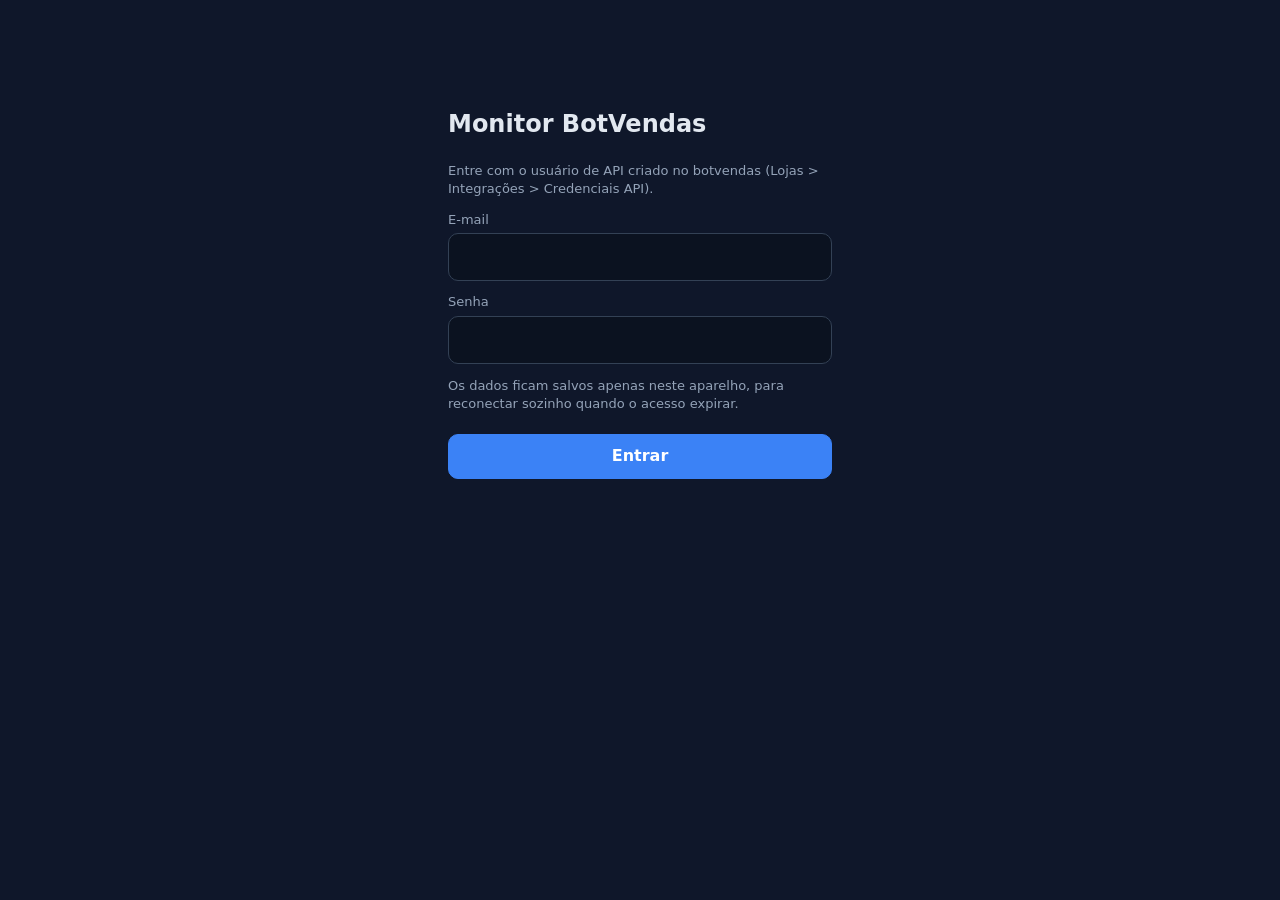
<file: monitor/index.html>
<!doctype html>
<html lang="pt-BR">
<head>
<meta charset="utf-8">
<meta name="viewport" content="width=device-width, initial-scale=1, viewport-fit=cover">
<meta name="theme-color" content="#0f172a">
<link rel="manifest" href="manifest.webmanifest">
<link rel="icon" href="icon-192.png">
<link rel="apple-touch-icon" href="icon-192.png">
<meta name="apple-mobile-web-app-capable" content="yes">
<title>Monitor BotVendas</title>
<style>
:root{--bg:#0f172a;--card:#1e293b;--line:#334155;--tx:#e2e8f0;--mut:#94a3b8;--ok:#16a34a;--att:#d97706;--crit:#dc2626;--blue:#3b82f6}
*{box-sizing:border-box}
html,body{margin:0;background:var(--bg);color:var(--tx);font:16px/1.4 system-ui,-apple-system,Segoe UI,Roboto,sans-serif}
body{padding-bottom:calc(64px + env(safe-area-inset-bottom))}
header{position:sticky;top:0;z-index:5;background:var(--bg);padding:calc(10px + env(safe-area-inset-top)) 14px 8px;display:flex;align-items:center;gap:8px;border-bottom:1px solid var(--line)}
header h1{font-size:17px;margin:0;flex:1}
.pill{font-size:12px;color:var(--mut)}
button{font:inherit;color:inherit;background:var(--card);border:1px solid var(--line);border-radius:10px;padding:10px 14px}
button.primary{background:var(--blue);border-color:var(--blue);color:#fff;font-weight:600}
button:active{opacity:.8}
main{padding:12px 14px;max-width:640px;margin:0 auto}
.hidden{display:none!important}
#banner{border-radius:14px;padding:16px;margin-bottom:12px;text-align:center}
#banner.ok{background:rgba(22,163,74,.18);border:1px solid var(--ok)}
#banner.attention{background:rgba(217,119,6,.18);border:1px solid var(--att)}
#banner.critical{background:var(--crit);border:1px solid #fecaca;animation:pulse 1s infinite}
@keyframes pulse{50%{filter:brightness(1.35)}}
#banner .big{font-size:40px;font-weight:800;line-height:1}
#banner .sub{margin-top:6px;font-size:14px}
#banner ul{list-style:none;padding:0;margin:8px 0 0;font-weight:600}
.row{display:flex;gap:8px;margin-bottom:12px}
.row>*{flex:1}
.card{background:var(--card);border:1px solid var(--line);border-radius:12px;padding:12px;margin-bottom:10px}
.q{display:flex;justify-content:space-between;align-items:center;gap:10px}
.q .nm{font-weight:600;overflow:hidden;text-overflow:ellipsis;white-space:nowrap}
.q .st{font-size:12px;color:var(--mut)}
.q .w{font-weight:800;font-variant-numeric:tabular-nums;font-size:20px}
.w.crit{color:#fca5a5}.w.att{color:#fcd34d}
.stats{display:grid;grid-template-columns:repeat(3,1fr);gap:8px;margin-bottom:12px}
.lnk{color:inherit;text-decoration:none;-webkit-tap-highlight-color:rgba(59,130,246,.25)}
.lnk:active{background:#26364d}
.grp{margin:14px 2px 6px;font-weight:700;display:flex;justify-content:space-between}
.grp span{color:var(--mut);font-weight:400;font-size:13px}
.stat{background:var(--card);border:1px solid var(--line);border-radius:12px;padding:10px;text-align:center}
.stat b{display:block;font-size:20px;white-space:nowrap}.stat span{font-size:11px;color:var(--mut)}
.seg{display:flex;gap:6px;margin-bottom:12px}.seg button{flex:1;padding:8px}.seg button.on{background:var(--blue);border-color:var(--blue);color:#fff}
.sel{display:flex;justify-content:space-between;align-items:baseline}
.sel .name{font-weight:700}
.bar{height:6px;background:var(--line);border-radius:4px;overflow:hidden;margin:8px 0}
.bar i{display:block;height:100%;background:var(--ok)}
.grid4{display:grid;grid-template-columns:repeat(4,1fr);gap:4px;text-align:center;font-size:12px;color:var(--mut)}
.grid4 b{display:block;color:var(--tx);font-size:15px}
label{display:block;margin:12px 0 4px;color:var(--mut);font-size:13px}
input{width:100%;font:inherit;color:var(--tx);background:#0b1220;border:1px solid var(--line);border-radius:10px;padding:12px}
nav{position:fixed;bottom:0;left:0;right:0;display:flex;background:var(--card);border-top:1px solid var(--line);padding-bottom:env(safe-area-inset-bottom)}
nav button{flex:1;border:0;border-radius:0;background:transparent;padding:14px 4px;color:var(--mut)}
nav button.on{color:#fff;font-weight:700;box-shadow:inset 0 3px var(--blue)}
.muted{color:var(--mut);font-size:13px}
.err{color:#fca5a5;margin-top:10px}
#soundbar{background:var(--att);color:#000;text-align:center;padding:10px;font-weight:700}
.login{max-width:420px;margin:12vh auto 0;padding:0 18px}
</style>
</head>
<body>

<section id="loginView" class="login hidden">
  <h2>Monitor BotVendas</h2>
  <p class="muted">Entre com o usuário de API criado no botvendas (Lojas &gt; Integrações &gt; Credenciais API).</p>
  <label>E-mail</label><input id="email" type="email" autocomplete="username" inputmode="email">
  <label>Senha</label><input id="password" type="password" autocomplete="current-password">
  <p class="muted">Os dados ficam salvos apenas neste aparelho, para reconectar sozinho quando o acesso expirar.</p>
  <button id="loginBtn" class="primary" style="width:100%;margin-top:8px">Entrar</button>
  <div id="loginErr" class="err"></div>
</section>

<div id="appView" class="hidden">
  <div id="soundbar" class="hidden">🔇 Toque aqui para ativar o alarme sonoro</div>
  <header>
    <h1>Monitor BotVendas</h1>
    <span class="pill" id="updated">--</span>
  </header>
  <main>
    <!-- FILA -->
    <section id="tab-queue">
      <div id="banner" class="ok"><div class="big" id="bCount">–</div><div class="sub" id="bSub">carregando…</div><ul id="bReasons"></ul></div>
      <div class="row">
        <button id="snoozeBtn" class="hidden">🔕 Silenciar 5 min</button>
        <button id="refreshBtn">↻ Atualizar</button>
      </div>
      <div class="stats">
        <div class="stat"><b id="sCount">–</b><span>sem atendimento</span></div>
        <div class="stat"><b id="sMax">–</b><span>maior espera</span></div>
        <div class="stat"><b id="sSectors">–</b><span>mais antigo desde</span></div>
      </div>
      <div id="queueList"></div>
    </section>
    <!-- ATENDENDO -->
    <section id="tab-active" class="hidden">
      <div class="stats">
        <div class="stat"><b id="aCount">–</b><span>em atendimento</span></div>
        <div class="stat"><b id="aSellers">–</b><span>vendedores</span></div>
        <div class="stat"><b id="aMax">–</b><span>maior inatividade</span></div>
      </div>
      <p class="muted" id="aInfo"></p>
      <div id="activeList"><p class="muted">Carregando…</p></div>
    </section>
    <!-- VENDEDORES -->
    <section id="tab-sellers" class="hidden">
      <div class="seg" id="period">
        <button data-p="today" class="on">Hoje</button><button data-p="7d">7 dias</button><button data-p="month">Mês</button>
      </div>
      <div id="sellersList"><p class="muted">Carregando…</p></div>
    </section>
    <!-- AJUSTES -->
    <section id="tab-settings" class="hidden">
      <label>Alertar quando houver MAIS de … clientes sem atendimento</label>
      <input id="cfgQueue" type="number" min="1" max="50" inputmode="numeric">
      <label>Alertar quando um cliente esperar MAIS de … minutos</label>
      <input id="cfgWait" type="number" min="1" max="240" inputmode="numeric">
      <label>Atualizar a cada … segundos</label>
      <input id="cfgEvery" type="number" min="30" max="300" inputmode="numeric">
      <div class="row" style="margin-top:14px">
        <button id="saveCfg" class="primary">Salvar</button>
        <button id="testSound">🔊 Testar alarme</button>
      </div>
      <p class="muted" id="notifState"></p>
      <button id="notifBtn" class="hidden">Ativar notificações</button>
      <hr style="border-color:var(--line);margin:20px 0">
      <button id="logoutBtn">Sair desta conta</button>
      <p class="muted">Deixe o app aberto e a tela ligada para o alarme tocar. O app pede ao celular para não apagar a tela.</p>
    </section>
  </main>
  <nav id="tabs">
    <button data-t="queue" class="on">Fila</button>
    <button data-t="active">Atendendo</button>
    <button data-t="sellers">Vendedores</button>
    <button data-t="settings">Ajustes</button>
  </nav>
</div>

<script src="config.js"></script>
<script src="alerts.js"></script>
<script src="app.js"></script>
</body>
</html>
</file>
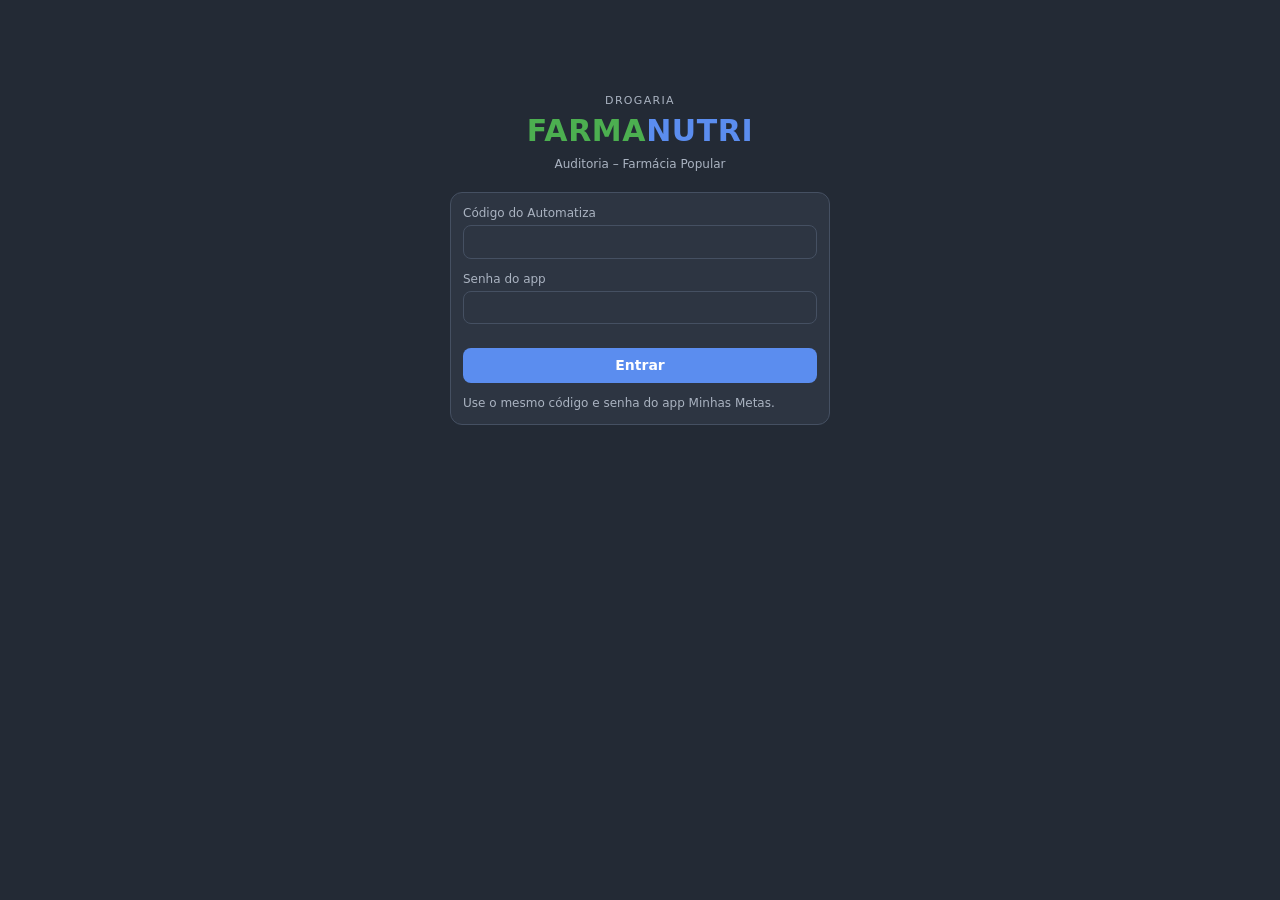
<file: painel/index.html>
<!doctype html>
<html lang="pt-BR">
<head>
<meta charset="utf-8">
<meta name="viewport" content="width=device-width,initial-scale=1,viewport-fit=cover">
<meta name="color-scheme" content="dark">
<title>Auditoria Farmácia Popular · Farmanutri</title>
<style>
:root{color-scheme:dark;--bg:#232a35;--card:#2d3542;--card2:#36404f;--tx:#eef1f5;--mu:#aab3c1;--bd:#455062;
  --ok:#43a047;--bad:#e5484d;--ver:#e0a000;--nl:#8a909b;--cn:#b39b91;--ac:#5b8def;--warn:#4a3a1a;--warnb:#f0b429;--rev:#3d8bfd}
*{box-sizing:border-box}
[hidden]{display:none!important}
body{margin:0;font:14px/1.45 system-ui,-apple-system,"Segoe UI",Roboto,Arial,sans-serif;background:var(--bg);color:var(--tx);
  padding:16px;padding-top:calc(12px + env(safe-area-inset-top,0px))}
header{display:flex;flex-wrap:wrap;gap:8px 16px;align-items:center;justify-content:space-between;margin-bottom:6px}
h1{font-size:20px;margin:0}
.marca{font-size:11px;letter-spacing:.12em;color:var(--mu)}
.marca b:first-child{color:#4caf50}.marca b:last-child{color:var(--ac)}
.sub{color:var(--mu);font-size:12px}
.demo{background:var(--warnb);color:#000;font-weight:bold;font-size:11px;padding:2px 8px;border-radius:10px;margin-left:6px;vertical-align:middle}
.bar{display:flex;flex-wrap:wrap;gap:8px;align-items:center;margin:12px 0}
button,select,input,textarea{font:inherit;padding:7px 10px;border:1px solid var(--bd);border-radius:8px;background:var(--card);color:var(--tx)}
button{cursor:pointer}button:hover{border-color:var(--mu)}
button.pri{background:var(--ac);color:#fff;border:0;font-weight:600}
button.alerta{background:var(--rev);color:#fff;border:0;font-weight:600}
button:disabled{opacity:.55;cursor:default}
label.campo{display:flex;flex-direction:column;gap:3px;font-size:12px;color:var(--mu)}
.kpis{display:grid;grid-template-columns:repeat(4,minmax(0,1fr));gap:10px;margin:12px 0}
.kpis.g5{grid-template-columns:repeat(5,minmax(0,1fr))}
@media(max-width:820px){.kpis.g5{grid-template-columns:repeat(3,minmax(0,1fr))}}
@media(max-width:640px){.kpis{grid-template-columns:repeat(2,minmax(0,1fr))}}
.k{background:var(--card);border:2px solid var(--bd);border-radius:12px;padding:12px 14px;text-align:left;cursor:pointer;color:var(--tx);
  border-left:6px solid var(--nl);transition:background .15s,border-color .15s}
.k b{display:block;font-size:26px;line-height:1.1}.k span{font-size:12px;color:var(--mu)}
.k.on{background:var(--card2);border-color:var(--sel);box-shadow:0 0 0 2px var(--sel) inset}
.k.on span{color:var(--tx)}
.card{background:var(--card);border:1px solid var(--bd);border-radius:12px;padding:12px;margin:12px 0}
.card h2{font-size:14px;margin:0 0 8px}
.row{display:flex;align-items:center;gap:8px;margin:3px 0;font-size:12px}
.row .n{width:220px;overflow:hidden;text-overflow:ellipsis;white-space:nowrap;cursor:pointer}
.stk{flex:1;display:flex;height:14px;background:var(--bd);border-radius:3px;overflow:hidden}.stk i{display:block;height:100%}
.row .t{width:130px;text-align:right;color:var(--mu)}
.tw{overflow:auto;max-height:640px;border:1px solid var(--bd);border-radius:10px}
table{border-collapse:collapse;width:100%;font-size:12px}
th,td{padding:7px 8px;border-bottom:1px solid var(--bd);text-align:left;vertical-align:top}
th{position:sticky;top:0;background:var(--card2);cursor:pointer;white-space:nowrap;z-index:1;font-weight:600}
tbody tr{cursor:pointer}tbody tr:hover{background:var(--card2)}
.nw{white-space:nowrap}.sel{user-select:all}
.tag{padding:2px 8px;border-radius:10px;font-weight:bold;font-size:11px;white-space:nowrap;color:#fff;display:inline-block}
.s-CORRETO{background:var(--ok)}.s-INCORRETO{background:var(--bad)}.s-VERIFICAR{background:var(--ver);color:#000}.s-NL{background:var(--nl)}.s-CN{background:var(--cn)}
.c-PENDENTE{background:transparent;border:1px solid var(--bad);color:var(--bad)}.c-REVISAO{background:var(--rev)}.c-CORRIGIDO{background:var(--rev)}.c-VALIDADO{background:var(--ok)}
.man{background:#b26a00}.dup{background:var(--warnb);color:#000}
.d7{color:var(--bad);font-weight:bold}.d5{color:var(--warnb);font-weight:bold}
.pend{font-size:11px}
.vazio{padding:28px;text-align:center;color:var(--mu)}
dialog{border:1px solid var(--bd);border-radius:14px;background:var(--card);color:var(--tx);padding:0;width:min(760px,96vw);max-height:92vh}
dialog::backdrop{background:rgba(0,0,0,.6)}
.dh{display:flex;justify-content:space-between;align-items:center;padding:12px 16px;border-bottom:1px solid var(--bd);position:sticky;top:0;background:var(--card);z-index:2}
.dh h3{margin:0;font-size:16px}
.db{padding:14px 16px;overflow:auto}
.grid{display:grid;grid-template-columns:repeat(auto-fit,minmax(170px,1fr));gap:8px 16px;font-size:13px;margin-bottom:12px}
.grid div span{display:block;font-size:11px;color:var(--mu)}
.sec{font-size:13px;font-weight:bold;margin:16px 0 6px;color:var(--ac)}
.box{border:1px solid var(--bd);border-radius:10px;padding:10px 12px;font-size:13px;background:var(--card2)}
.hist{font-size:12px;padding-left:18px}.hist li{margin:4px 0}
form.ed{display:grid;gap:10px}
form.ed .lin{display:flex;flex-wrap:wrap;gap:8px}
form.ed label{font-size:12px;color:var(--mu);display:flex;flex-direction:column;gap:3px;flex:1;min-width:160px}
.erro{color:var(--bad);font-weight:bold;font-size:12px}
#toast{position:fixed;bottom:16px;left:50%;transform:translateX(-50%);background:var(--tx);color:var(--bg);padding:8px 14px;border-radius:8px;font-size:13px;display:none;z-index:9}
/* entrada */
#entrada{max-width:380px;margin:9vh auto 0}
#entrada .logo{text-align:center;margin-bottom:18px}
#entrada .logo strong{font-size:30px;letter-spacing:.02em}
#entrada form{display:grid;gap:12px}
/* aviso ao entrar */
.aviso-topo{font-size:40px;font-weight:800;line-height:1}
.estorno{margin-top:14px;padding:14px;border-radius:10px;background:#3b1215;border:2px solid var(--bad);color:#ffd7d9;font-weight:700;font-size:15px;
  animation:pisca 1.6s ease-in-out infinite}
@keyframes pisca{50%{border-color:#ff8a8f;box-shadow:0 0 18px rgba(229,72,77,.45)}}
@media (prefers-reduced-motion:reduce){.estorno{animation:none}}
.dias{width:100%;margin-top:10px}
#dlgAviso .db{max-height:calc(92vh - 60px)}
#dlgAviso .tabdias{max-height:32vh;overflow:auto;border:1px solid var(--bd);border-radius:8px;margin-top:10px}.dias td,.dias th{font-size:13px}
/* impressão */
#impressao{display:none}
@media print{
  body{background:#fff;color:#000;padding:0}
  body>*:not(#impressao){display:none!important}
  #impressao{display:block;font:11px Arial,sans-serif;color:#000}
  #impressao table{border-collapse:collapse;width:100%}
  #impressao th,#impressao td{border:1px solid #999;padding:4px 5px;color:#000;background:#fff;position:static}
  #impressao h2{font-size:15px;margin:0 0 4px}
  #impressao .aviso{border:2px solid #000;padding:6px;margin:8px 0;font-weight:bold}
}
</style>
</head>
<body>
<!-- ============================ tela de entrada ============================ -->
<section id="entrada" hidden>
  <div class="logo">
    <div class="marca">DROGARIA</div>
    <strong><span style="color:#4caf50">FARMA</span><span style="color:var(--ac)">NUTRI</span></strong>
    <div class="sub" style="margin-top:4px">Auditoria – Farmácia Popular <span id="demoTag1"></span></div>
  </div>
  <form class="card" id="fLogin">
    <label class="campo">Código do Automatiza<input id="lCod" inputmode="numeric" autocomplete="username" required></label>
    <label class="campo">Senha do app<input id="lSen" type="password" autocomplete="current-password" required></label>
    <div id="lErro" class="erro" role="alert"></div>
    <button class="pri" type="submit" id="lBtn">Entrar</button>
    <div class="sub">Use o mesmo código e senha do app Minhas Metas.</div>
    <div class="sub" id="lDemo" hidden><b>Demonstração:</b> 999 = gestor; ou o código de um vendedor. Qualquer senha.</div>
  </form>
</section>

<!-- ============================ painel ============================ -->
<main id="painel" hidden>
<header>
  <div>
    <div class="marca"><b>FARMA</b><b>NUTRI</b> · AUDITORIA FARMÁCIA POPULAR</div>
    <h1 id="titulo">Meus atendimentos <span id="demoTag2"></span></h1>
    <div class="sub" id="src">Carregando…</div>
  </div>
  <div class="bar" style="margin:0"><span class="sub" id="quem"></span><button id="uSair">Sair</button></div>
</header>

<div class="kpis" id="kp" role="group" aria-label="Filtro rápido"></div>

<div class="bar">
  <label class="campo">De<input type="date" id="fd1"></label>
  <label class="campo">Até<input type="date" id="fd2"></label>
  <label class="campo" style="flex:1;min-width:240px">Pesquisar
    <input id="fq" type="search" placeholder="Nome, CPF, autorização (AUTMS) ou cupom"></label>
  <label class="campo" id="lblCor" hidden>Correções
    <select id="fc"><option value="">Todas</option><option value="REVISAO">Revisão solicitada</option>
      <option value="PENDENTE">Pendente (sem pedido)</option><option value="VALIDADO">Validado pelo gestor</option></select></label>
  <label class="campo">Lote de importação
    <select id="fl"><option value="">Todos</option></select></label>
  <div style="display:flex;gap:8px;align-self:flex-end;flex-wrap:wrap">
    <button id="btLog">📋 Lotes importados</button>
    <button id="exp">⬇ Exportar Excel</button>
    <button id="imp">🖨 Imprimir pendências</button>
  </div>
</div>

<div class="card" id="cardVend" hidden><h2>Pendências por vendedor <span class="sub" id="vSel"></span></h2><div id="vb"></div></div>

<div class="card"><h2 id="tTab">Atendimentos <span class="sub" id="cnt"></span></h2>
  <div class="tw"><table><thead><tr id="th"></tr></thead><tbody id="tb"></tbody></table></div>
  <div id="mais" style="margin-top:8px"></div>
</div>
<div class="sub">
  Lista das vendas Farmácia Popular do Automatiza cruzadas com a auditoria (1º autorização AUTMS, 2º cupom fiscal, 3º data + nome).
  Pendentes = incorretos, a verificar e não lançados. Dias = dias desde a venda. Clique no atendimento para ver os detalhes.
</div>
</main>

<div id="impressao"></div>

<dialog id="dlg"><div class="dh"><h3 id="dTit"></h3><button id="dFechar" aria-label="Fechar">✕</button></div><div class="db" id="dCorpo"></div></dialog>

<dialog id="dlgAviso" style="width:min(520px,94vw)">
  <div class="dh"><h3>Seus atendimentos pendentes</h3><button id="aFechar" aria-label="Fechar">✕</button></div>
  <div class="db" id="aCorpo"></div>
</dialog>
<dialog id="dlgLog" style="width:min(820px,96vw)">
  <div class="dh"><h3>Lotes de auditoria importados</h3><button id="logFechar" aria-label="Fechar">✕</button></div>
  <div class="db" id="logCorpo"></div>
</dialog>
<div id="toast" role="status"></div>

<script src="config.js" onerror="window.PAINEL_CONFIG=window.PAINEL_CONFIG||null"></script>
<script>
"use strict";
// ------------------------------------------------------------------ configuração
const CFG = window.PAINEL_CONFIG || {};
const DEMO = !!window.DEMO_DADOS || /[?&]demo\b/.test(location.search) || !CFG.SUPABASE_URL;
const URLB = (CFG.SUPABASE_URL || "").replace(/\/+$/, "").replace(/\/rest\/v1$/, "");
const ANON = CFG.SUPABASE_ANON_KEY || "";
const DOMINIO = CFG.EMAIL_DOMINIO || "vendedor.farmanutri.app";
const ATUALIZAR_MIN = CFG.ATUALIZAR_MINUTOS || 5;
const DIAS_ESTORNO = CFG.DIAS_ESTORNO || 7;
const LIMITE = 800;

const $ = i => document.getElementById(i);
const PEND = new Set(["INCORRETO", "VERIFICAR", "NÃO LANÇADO", "VENDA CANCELADA"]);
const CLS = {"CORRETO":"s-CORRETO","INCORRETO":"s-INCORRETO","VERIFICAR":"s-VERIFICAR","NÃO LANÇADO":"s-NL","VENDA CANCELADA":"s-CN"};
const NOME_SIT = {PENDENTE: "Pendente", REVISAO: "Revisão solicitada", CORRIGIDO: "Revisão solicitada", VALIDADO: "Validado"};

let fVend = "";
let LOTES = [], fLote = "";
let D = [], sess = null, kpi = "pend", sortK = "dias_em_aberto", sortD = -1, mostrar = LIMITE, infoLote = null;

const esc = s => String(s ?? "").replace(/&/g, "&amp;").replace(/</g, "&lt;").replace(/>/g, "&gt;").replace(/"/g, "&quot;");
const fd = s => s ? String(s).slice(0, 10).split("-").reverse().join("/") : "";
const fdh = s => s ? new Date(s).toLocaleString("pt-BR", {dateStyle: "short", timeStyle: "short"}) : "";
const tel = v => { let d = String(v ?? "").replace(/\D/g, ""); if (!d || /^0+$/.test(d)) return "";
  if (d.length === 11) return `(${d.slice(0,2)}) ${d.slice(2,7)}-${d.slice(7)}`;
  if (d.length === 10) return `(${d.slice(0,2)}) ${d.slice(2,6)}-${d.slice(6)}`; return d; };
const so = s => String(s ?? "").normalize("NFD").replace(/[̀-ͯ]/g, "").toLowerCase();
const brl = v => (+v || 0).toLocaleString("pt-BR", {style: "currency", currency: "BRL"});
function toast(m) { const t = $("toast"); t.textContent = m; t.style.display = "block"; clearTimeout(toast.t); toast.t = setTimeout(() => t.style.display = "none", 3500); }
const guardar = (k, v) => { try { v == null ? sessionStorage.removeItem(k) : sessionStorage.setItem(k, JSON.stringify(v)); } catch (e) {} };
const ler = k => { try { return JSON.parse(sessionStorage.getItem(k) || "null"); } catch (e) { return null; } };
const gestor = () => sess && (sess.perfil === "admin" || sess.perfil === "supervisor");
const ehPendente = c => PEND.has(c.status) && c.situacao !== "VALIDADO";

// ------------------------------------------------------------------ acesso ao banco
async function api(caminho, {metodo = "GET", corpo} = {}) {
  const h = {apikey: ANON, "Content-Type": "application/json", Authorization: "Bearer " + (sess ? sess.token : ANON)};
  const r = await fetch(`${URLB}/rest/v1/${caminho}`, {method: metodo, headers: h, body: corpo ? JSON.stringify(corpo) : undefined});
  if (r.status === 401 && sess) {
    if (await renovar()) return api(caminho, {metodo, corpo});
    sair("Sua sessão expirou. Entre de novo."); throw new Error("Sessão expirada.");
  }
  const txt = await r.text(); const js = txt ? JSON.parse(txt) : null;
  if (!r.ok) throw new Error((js && (js.message || js.error_description || js.hint)) || `Erro ${r.status}`);
  return js;
}
// busca todas as linhas de uma função em páginas de 1000 (limite do Supabase por consulta).
// Usa ?limit=&offset= (sem cabeçalho Range, que o navegador pode barrar) e a ordem fixa da função
// (data desc, coo desc, chave) para as páginas não repetirem nem pularem linhas.
async function apiTodas(caminho, corpo) {
  const PAG = 1000, todas = [];
  for (let ini = 0; ini < 500000;) {
    const js = await api(`${caminho}?limit=${PAG}&offset=${ini}`, {metodo: "POST", corpo: corpo || {}}) || [];
    if (!js.length) break;
    todas.push(...js);
    ini += js.length;          // avança pelo que veio de fato (o servidor pode devolver menos de 1000)
  }
  return todas;
}
async function autenticar(corpo, tipo) {
  const r = await fetch(`${URLB}/auth/v1/token?grant_type=${tipo}`, {method: "POST",
    headers: {apikey: ANON, "Content-Type": "application/json"}, body: JSON.stringify(corpo)});
  const js = await r.json().catch(() => ({}));
  if (!r.ok) throw new Error(/invalid/i.test(js.error_description || js.msg || "") ? "Código ou senha inválidos." : (js.error_description || js.msg || "Não foi possível entrar."));
  return js;
}
async function renovar() {
  try { const js = await autenticar({refresh_token: sess.refresh}, "refresh_token");
    Object.assign(sess, {token: js.access_token, refresh: js.refresh_token}); guardar("popular_sessao", sess); return true;
  } catch (e) { return false; }
}

// ------------------------------------------------------------------ modo demonstração
function demoLinhas() {
  const d = window.DEMO_DADOS || {linhas: [], campos: []};
  return d.linhas.map(a => Object.fromEntries(d.campos.map((c, i) => [c, a[i]])));
}
function demoVisivel(c) { return gestor() || c.cod_vendedor === sess.codigo; }

// ------------------------------------------------------------------ entrar / sair
$("fLogin").onsubmit = async ev => {
  ev.preventDefault();
  const cod = $("lCod").value.replace(/\D/g, ""), sen = $("lSen").value;
  if (!cod || !sen) { $("lErro").textContent = "Informe código e senha."; return; }
  $("lBtn").disabled = true; $("lErro").textContent = "";
  try {
    if (DEMO) {
      const L = demoLinhas(); const meu = L.find(c => String(c.cod_vendedor) === cod);
      sess = cod === "999" ? {codigo: 999, nome: "GESTOR (DEMONSTRAÇÃO)", perfil: "admin"}
           : {codigo: +cod, nome: meu ? meu.vendedor : `Vendedor ${cod}`, perfil: "colaborador"};
    } else {
      const js = await autenticar({email: `${cod}@${DOMINIO}`, password: sen}, "password");
      sess = {token: js.access_token, refresh: js.refresh_token};
      let u = await api("rpc/popular_usuario_atual", {metodo: "POST", corpo: {}});
      if (Array.isArray(u)) u = u[0];
      if (!u || u.codigo == null) { sess = null; throw new Error("Usuário sem acesso (inativo no Automatiza ou sem cadastro no app)."); }
      Object.assign(sess, {codigo: u.codigo, nome: u.nome, perfil: u.perfil});
      guardar("popular_sessao", sess);
    }
    $("lSen").value = "";
    await entrar(true);
  } catch (e) { $("lErro").textContent = e.message; }
  finally { $("lBtn").disabled = false; }
};
function sair(msg) {
  sess = null; D = []; fVend = ""; fLote = ""; LOTES = []; guardar("popular_sessao", null);
  $("painel").hidden = true; $("entrada").hidden = false; $("lDemo").hidden = !DEMO;
  if (msg) $("lErro").textContent = msg;
}
$("uSair").onclick = () => sair();

async function entrar(aviso) {
  $("entrada").hidden = true; $("painel").hidden = false;
  const PERF = {admin: "gestor", supervisor: "gestor", colaborador: "colaborador"};
  $("quem").textContent = `👤 ${sess.nome || sess.codigo} · ${PERF[sess.perfil] || sess.perfil}`;
  $("titulo").firstChild.textContent = gestor() ? "Atendimentos – todas as lojas " : "Meus atendimentos ";
  $("lblCor").hidden = !gestor(); $("cardVend").hidden = !gestor();
  kpi = "pend"; mostrar = LIMITE;
  await carregar();
  if (aviso) mostrarAviso();
}

// ------------------------------------------------------------------ carga
async function carregar(silencioso) {
  try {
    if (DEMO) {
      D = demoLinhas().filter(demoVisivel);
      infoLote = window.DEMO_DADOS?.lotes || null;
    } else {
      const [linhas, lotes] = await Promise.all([apiTodas("rpc/popular_painel_usuario"), carregarLotes()]);
      D = linhas; LOTES = lotes;
      infoLote = lotes[0] ? {ultimo: lotes[0].lote, data: lotes[0].data_auditoria} : null;
    }
    opcoesLote();
    render();
    const datas = D.map(x => x.data).filter(Boolean).sort();
    $("src").textContent = (datas.length ? `Vendas de ${fd(datas[0])} a ${fd(datas[datas.length - 1])}` : "Sem vendas") +
      (infoLote ? ` · auditoria até ${fd(infoLote.data)} (lote ${infoLote.ultimo})` : "") +
      (DEMO ? " · dados de demonstração" : ` · atualizado às ${new Date().toLocaleTimeString("pt-BR", {hour: "2-digit", minute: "2-digit"})}`);
  } catch (e) { if (!silencioso) $("src").textContent = "⚠ Não foi possível carregar: " + e.message; }
}

// lista de lotes importados (todas as colunas que o banco liberar; se não, só número e data)
async function carregarLotes() {
  try { return await api("popular_lotes?select=*&order=lote.desc") || []; }
  catch (e) {
    try { return await api("popular_lotes?select=lote,data_auditoria&order=lote.desc") || []; } catch (e2) { return []; }
  }
}
function opcoesLote() {
  const sel = $("fl"), atual = fLote;
  const nums = new Set(D.map(c => c.lote).filter(v => v != null).map(String));
  LOTES.forEach(l => nums.add(String(l.lote)));
  const dataDe = Object.fromEntries(LOTES.map(l => [String(l.lote), l.data_auditoria]));
  const ord = [...nums].sort((a, b) => b - a);
  sel.innerHTML = `<option value="">Todos</option><option value="__sem">Sem auditoria (não lançados)</option>` +
    ord.map(n => `<option value="${esc(n)}">Lote ${esc(n)}${dataDe[n] ? ` · ${fd(dataDe[n])}` : ""}</option>`).join("");
  sel.value = atual && (atual === "__sem" || nums.has(atual)) ? atual : "";
  fLote = sel.value;
}

// ------------------------------------------------------------------ filtros
function base() {   // data + pesquisa + correções (os números dos cartões usam esta base)
  const a = $("fd1").value, b = $("fd2").value, q = so($("fq").value.trim()), qd = q.replace(/\D/g, ""), cr = $("fc").value;
  return D.filter(c => (!fVend || (c.vendedor || "(sem vendedor)") === fVend) && (!a || (c.data || "") >= a) && (!b || (c.data || "") <= b)
    && (!fLote || (fLote === "__sem" ? c.lote == null : String(c.lote) === fLote))
    && (!cr || (cr === "REVISAO" ? (c.situacao === "REVISAO" || c.situacao === "CORRIGIDO") : c.situacao === cr))
    && (!q || so(c.cliente).includes(q) || String(c.coo ?? "").includes(q)
        || (qd.length >= 3 && (String(c.cpf ?? "").includes(qd) || String(c.autms ?? "").includes(qd)))));
}
const emRevisao = c => ehPendente(c) && (c.situacao === "REVISAO" || c.situacao === "CORRIGIDO");
const FILTRO_KPI = {total: () => true, ok: c => c.status === "CORRETO", pend: ehPendente, dup: c => c.duplicado, rev: emRevisao};

function render() {
  const B = base();
  const K = [["total", "Total de cupons", B.length, "--ac"], ["ok", "Corretos", B.filter(FILTRO_KPI.ok).length, "--ok"],
             ["pend", "Pendentes", B.filter(ehPendente).length, "--bad"], ["dup", "Duplicados", B.filter(FILTRO_KPI.dup).length, "--warnb"]];
  if (gestor()) K.push(["rev", "Aguardando aprovação do gestor", B.filter(emRevisao).length, "--rev"]);
  $("kp").classList.toggle("g5", gestor());
  $("kp").innerHTML = K.map(k => `<button type="button" class="k${kpi === k[0] ? " on" : ""}" data-k="${k[0]}" aria-pressed="${kpi === k[0]}"
      style="border-left-color:var(${k[3]});--sel:var(${k[3]})"><b>${k[2]}</b><span>${k[1]}</span></button>`).join("");
  document.querySelectorAll(".k").forEach(e => e.onclick = () => { kpi = e.dataset.k; mostrar = LIMITE; render(); });

  const L = B.filter(FILTRO_KPI[kpi]);
  $("tTab").firstChild.textContent = {total: "Todos os atendimentos ", ok: "Atendimentos corretos ", pend: "Atendimentos pendentes ", dup: "Lançamentos duplicados ", rev: "Aguardando aprovação do gestor "}[kpi];

  if (gestor()) {
    const by = {};
    B.forEach(c => { const v = c.vendedor || "(sem vendedor)"; const o = by[v] = by[v] || {t: 0, p: 0}; o.t++; if (ehPendente(c)) o.p++; });
    $("vb").innerHTML = Object.entries(by).sort((a, b) => b[1].p - a[1].p).slice(0, 25).map(([v, o]) =>
      `<div class="row"><span class="n" title="${esc(v)}" data-v="${esc(v)}">${esc(v)}</span><div class="stk"><i style="width:${o.p / o.t * 100}%;background:var(--bad)"></i><i style="width:${(o.t - o.p) / o.t * 100}%;background:var(--ok)"></i></div><span class="t">${o.p} pend. de ${o.t}</span></div>`).join("") || '<span class="sub">Sem dados</span>';
    document.querySelectorAll("#vb .n").forEach(e => e.onclick = () => { fVend = fVend === e.dataset.v ? "" : e.dataset.v; mostrar = LIMITE; render(); });
    $("vSel").innerHTML = fVend ? `Filtrando: <b>${esc(fVend)}</b> <button id="vLimpa">✕ limpar</button>` : "Clique no nome para filtrar.";
    if ($("vLimpa")) $("vLimpa").onclick = () => { fVend = ""; render(); };
  }

  const H = [["coo", "Cupom"], ["data", "Data"], ["dias_em_aberto", "Dias"], ["vendedor", "Vendedor"], ["cliente", "Cliente"],
             ["autms", "Autorização (AUTMS)"], ["telefone", "Telefone"], ["status", "Situação"], ["situacao", "Revisão"], ["pend", "Pendências"]];
  $("th").innerHTML = H.map(h => `<th data-k="${h[0]}" scope="col">${h[1]}${sortK === h[0] ? (sortD > 0 ? " ▲" : " ▼") : ""}</th>`).join("");
  document.querySelectorAll("th").forEach(e => e.onclick = () => { sortD = sortK === e.dataset.k ? -sortD : 1; sortK = e.dataset.k; render(); });
  const val = (c, k) => k === "pend" ? pendencia(c) : (c[k] ?? "");
  L.sort((a, b) => { const x = val(a, sortK), y = val(b, sortK);
    return (typeof x === "number" && typeof y === "number" ? x - y : String(x).localeCompare(String(y), "pt-BR", {numeric: true})) * sortD; });
  $("cnt").textContent = `(${L.length}${L.length > mostrar ? ` – mostrando ${mostrar}` : ""})`;
  $("tb").innerHTML = L.slice(0, mostrar).map(c => {
    const p = pendencia(c), dias = c.dias_em_aberto;
    return `<tr data-c="${esc(c.chave)}">
      <td class="nw">${esc(c.coo ?? "")}</td><td class="nw">${fd(c.data)}</td>
      <td class="nw ${dias >= DIAS_ESTORNO ? "d7" : dias >= DIAS_ESTORNO - 2 ? "d5" : ""}">${ehPendente(c) && dias != null ? dias : ""}</td>
      <td>${esc(c.vendedor || "")}${c.vendedor_generico ? ` <span class="tag dup" title="Venda no usuário ${esc(c.vendedor_venda || "genérico")}">usuário genérico</span>` : ""}</td>
      <td>${esc(c.cliente || "")}</td>
      <td class="nw sel">${esc(c.autms || "")}</td><td class="nw sel">${esc(tel(c.telefone))}</td>
      <td><span class="tag ${CLS[c.status] || "s-NL"}">${esc(c.status)}</span>${c.status_manual ? ' <span class="tag man" title="Status ajustado pelo gestor">✎</span>' : ""}${c.duplicado ? ' <span class="tag dup">duplicado</span>' : ""}</td>
      <td>${c.situacao && c.situacao !== "PENDENTE" ? `<span class="tag c-${esc(c.situacao)}">${esc(NOME_SIT[c.situacao] || c.situacao)}</span>` : ""}</td>
      <td class="pend">${esc(p)}</td></tr>`;
  }).join("") || `<tr><td colspan="${H.length}" class="vazio">${kpi === "pend" ? "Nenhum atendimento pendente. 👏" : "Nada encontrado com esses filtros."}</td></tr>`;
  document.querySelectorAll("#tb tr[data-c]").forEach(e => e.onclick = () => abrir(e.dataset.c));
  $("mais").innerHTML = L.length > mostrar ? `<button id="btMais">Mostrar mais ${Math.min(LIMITE, L.length - mostrar)}</button>` : "";
  if ($("btMais")) $("btMais").onclick = () => { mostrar += LIMITE; render(); };
}

// o gestor reavaliou: mudou o status ou deixou observação ao validar / manter pendente
const avaliadoGestor = c => !!c.status_manual || ((c.situacao === "VALIDADO" || c.situacao === "PENDENTE") && !!String(c.obs_manual || "").trim());
function pendencia(c) {
  if (avaliadoGestor(c)) return "Avaliação do gestor: " + (String(c.obs_manual || "").trim() || "status alterado para " + c.status);
  const p = [];
  if (c.status === "NÃO LANÇADO") p.push("Atendimento não lançado no RegularizaFarma");
  else if (c.status !== "CORRETO" && c.obs_ia) p.push(c.obs_ia);
  if (c.status === "VENDA CANCELADA") p.push("Venda cancelada no Automatiza, mas o atendimento está lançado");
  if (c.divergencia) p.push(c.divergencia);
  if (c.obs_manual) p.push((emRevisao(c) ? "Pedido de revisão: " : "Obs.: ") + c.obs_manual);
  return p.join(" | ");
}

// ------------------------------------------------------------------ aviso ao entrar
function mostrarAviso() {
  const meus = D.filter(c => ehPendente(c) && (gestor() || c.cod_vendedor === sess.codigo));
  const porDia = {};
  meus.forEach(c => { const d = c.dias_em_aberto ?? 0; porDia[d] = (porDia[d] || 0) + 1; });
  const dias = Object.keys(porDia).map(Number).sort((a, b) => b - a);
  const venc = meus.filter(c => (c.dias_em_aberto ?? 0) >= DIAS_ESTORNO).length;
  $("aCorpo").innerHTML = meus.length ? `
    <div class="aviso-topo">${meus.length}</div>
    <div>${gestor() ? "atendimentos pendentes em todas as lojas" : "atendimento(s) pendente(s) no seu usuário"}</div>
    ${dias.length ? `<div class="tabdias"><table class="dias" style="margin-top:0"><thead><tr><th>Dias de atraso</th><th>Atendimentos</th></tr></thead><tbody>
      ${dias.map(d => `<tr><td class="${d >= DIAS_ESTORNO ? "d7" : d >= DIAS_ESTORNO - 2 ? "d5" : ""}">${d} dia${d === 1 ? "" : "s"}${d >= DIAS_ESTORNO ? " ⚠" : ""}</td><td>${porDia[d]}</td></tr>`).join("")}
    </tbody></table></div>` : ""}
    <div class="estorno">⚠ A partir do ${DIAS_ESTORNO}º dia de atraso a venda será ESTORNADA e DESCONTADA EM VALE.
      ${venc ? `<br>Você já tem ${venc} atendimento(s) nessa situação.` : ""}</div>
    <div style="margin-top:14px;display:flex;justify-content:flex-end"><button class="pri" id="aVer">Ver pendências</button></div>`
    : `<div class="aviso-topo">0</div><div>Nenhum atendimento pendente. Bom trabalho! 👏</div>
       <div style="margin-top:14px;display:flex;justify-content:flex-end"><button class="pri" id="aVer">Continuar</button></div>`;
  $("dlgAviso").showModal();
  $("aVer").onclick = () => { $("dlgAviso").close(); kpi = "pend"; render(); };
}
$("aFechar").onclick = () => $("dlgAviso").close();

// ------------------------------------------------------------------ detalhe
const simnao = v => v === true ? "✔ ok" : v === false ? "✘ irregular" : "—";
async function abrir(chave) {
  const c = D.find(x => x.chave === chave); if (!c) return;
  $("dTit").textContent = `Cupom ${c.coo} · ${fd(c.data)}`;
  const campo = (r, v) => `<div><span>${r}</span>${v === "" || v == null ? "—" : v}</div>`;
  $("dCorpo").innerHTML = `
    <div style="margin-bottom:10px"><span class="tag ${CLS[c.status] || "s-NL"}">${esc(c.status)}</span>
      ${c.situacao && c.situacao !== "PENDENTE" ? `<span class="tag c-${esc(c.situacao)}">${esc(NOME_SIT[c.situacao])}</span>` : ""}
      ${c.duplicado ? `<span class="tag dup">${c.qtd_auditorias} lançamentos na auditoria</span>` : ""}
      ${ehPendente(c) && c.dias_em_aberto != null ? `<span class="tag ${c.dias_em_aberto >= DIAS_ESTORNO ? "s-INCORRETO" : "s-NL"}">${c.dias_em_aberto} dia(s) de atraso</span>` : ""}</div>
    ${avaliadoGestor(c) ? `<div class="box" style="margin-bottom:10px;border-color:var(--rev)"><b>Avaliação do gestor${c.alterado_por ? ` (${esc(c.alterado_por)})` : ""}:</b> ${esc(String(c.obs_manual || "").trim() || "status alterado para " + c.status)}</div>`
      : pendencia(c) ? `<div class="box" style="margin-bottom:10px"><b>Pendências apontadas pela auditoria:</b> ${esc(pendencia(c))}</div>` : ""}
    <div class="grid">
      ${campo("Cliente", esc(c.cliente))}${campo("CPF", esc(c.cpf))}
      ${campo("Autorização (AUTMS)", `<span class="sel">${esc(c.autms)}</span>`)}${campo("Telefone", `<span class="sel">${esc(tel(c.telefone))}</span>`)}
      ${campo(c.vendedor_generico ? "Atendente (pela auditoria)" : "Vendedor (Automatiza)", esc(c.vendedor))}
      ${c.vendedor_generico ? campo("Usuário da venda", esc(c.vendedor_venda) + " (genérico)") : campo("Loja", esc(c.loja || ("Filial " + c.filial)))}
      ${campo("Data/hora da venda", esc(fdh(c.data_hora) || fd(c.data)))}${campo("Subsidiado pelo programa", c.subsidiado != null ? brl(c.subsidiado) : "")}
      ${campo("Confronto", esc(c.criterio || "sem auditoria"))}${campo("Lote da auditoria", c.lote ? `${c.lote}` : "")}
      ${campo("Receita", simnao(c.receita))}${campo("Doc. beneficiário", simnao(c.doc_benef))}${campo("Cupom vinculado", simnao(c.cupom_vinc))}
    </div>
    <div id="dAcao"></div>
    <div class="sec">Itens da venda</div><div id="dItens" class="sub">Carregando…</div>
    <div class="sec">Histórico</div><div id="dHist" class="sub">Carregando…</div>`;
  formAcao(c);
  $("dlg").showModal();
  try {
    const det = DEMO ? demoDetalhe(c) : await api("rpc/popular_detalhe", {metodo: "POST", corpo: {p_chave: c.chave}});
    $("dItens").innerHTML = det.itens.length ? `<table><thead><tr><th>Produto</th><th>Qtde</th><th>Subsidiado</th></tr></thead><tbody>${det.itens.map(i =>
      `<tr><td>${esc(i.produto)}</td><td>${esc(i.qtde)}</td><td>${brl(i.subsidiado)}</td></tr>`).join("")}</tbody></table>` : "Sem itens.";
    const NC = {status_manual: "Status", situacao: "Revisão", obs_manual: "Observação"};
    $("dHist").innerHTML = det.hist.length ? `<ul class="hist">${det.hist.map(h => `<li><b>${fdh(h.em)}</b> · ${esc(h.usuario_nome || (h.usuario_codigo ? "cód. " + h.usuario_codigo : h.origem))}
      — ${esc(NC[h.campo] || h.campo)}: <i>${esc(NOME_SIT[h.valor_antes] || h.valor_antes || "vazio")}</i> → <b>${esc(NOME_SIT[h.valor_depois] || h.valor_depois || "vazio")}</b>${h.motivo ? ` · ${esc(h.motivo)}` : ""}</li>`).join("")}</ul>` : "Nenhuma alteração registrada.";
  } catch (e) { $("dItens").textContent = "⚠ " + e.message; $("dHist").textContent = ""; }
}
function demoDetalhe(c) {
  const d = window.DEMO_DADOS || {};
  return {itens: (d.itens || []).filter(i => i[0] === c.filial && i[1] === c.codigo_venda).map(i => ({produto: i[2], qtde: i[3], subsidiado: i[6]})),
          hist: (d.hist || []).filter(h => h.chave === c.chave).sort((a, b) => b.em.localeCompare(a.em))};
}

function formAcao(c) {
  const alvo = $("dAcao");
  if (!gestor()) {
    if (!ehPendente(c)) { alvo.innerHTML = ""; return; }
    if (c.situacao === "REVISAO" || c.situacao === "CORRIGIDO") {
      alvo.innerHTML = `<div class="sec">Revisão do gestor</div><div class="box">Você já pediu revisão deste atendimento${c.obs_manual ? `: “${esc(c.obs_manual)}”` : ""}. Aguarde o gestor.
        <div style="margin-top:8px"><button id="eCancel">Cancelar pedido</button> <span id="eMsg"></span></div></div>`;
      $("eCancel").onclick = () => salvar(c, {p_situacao: "PENDENTE", p_obs: "", p_motivo: "Pedido de revisão cancelado pelo colaborador"});
      return;
    }
    alvo.innerHTML = `<div class="sec">Solicitar revisão do gestor</div>
      <form class="ed box" id="fEd">
        <div class="sub" style="color:var(--tx)">Use <b>somente</b> quando o atendimento estiver como <b>pendente incorretamente</b>
          (por exemplo: o lançamento está certo, a receita está dentro do prazo ou a correção já foi feita no RegularizaFarma).
          Para resolver uma pendência de verdade, corrija no aplicativo de lançamento.</div>
        <label>Por que este atendimento não deveria estar pendente?<textarea id="eObs" rows="3" maxlength="500" required></textarea></label>
        <div class="lin" style="align-items:center"><button class="alerta" type="submit" id="eBtn">Solicitar revisão do gestor</button><span id="eMsg"></span></div>
      </form>`;
    $("fEd").onsubmit = ev => { ev.preventDefault(); const t = $("eObs").value.trim();
      if (!t) { $("eMsg").innerHTML = '<span class="erro">Explique o motivo.</span>'; return; }
      salvar(c, {p_situacao: "REVISAO", p_obs: t}); };
    return;
  }
  alvo.innerHTML = `<div class="sec">Ação do gestor</div>
    ${c.situacao === "REVISAO" || c.situacao === "CORRIGIDO" ? `<div class="box" style="margin-bottom:8px;border-color:var(--rev)"><b>Revisão solicitada</b>${c.obs_manual ? `: “${esc(c.obs_manual)}”` : ""}</div>` : ""}
    <form class="ed box" id="fEd">
      <div class="lin">
        <label>Status<select id="eSt"><option value="__">— manter —</option><option value="">Voltar ao status da auditoria</option>
          <option>CORRETO</option><option>INCORRETO</option><option>VERIFICAR</option></select></label>
        <label>Revisão<select id="eSit"><option value="">— manter —</option><option value="VALIDADO">Validar (encerrar)</option><option value="PENDENTE">Reabrir / manter pendente</option></select></label>
      </div>
      <label>${emRevisao(c) ? "Sua avaliação (o colaborador recebe este retorno)" : "Observação / avaliação do gestor (aparece para o colaborador)"}<textarea id="eObs" rows="2" maxlength="500">${emRevisao(c) ? "" : esc(c.obs_manual || "")}</textarea></label>
      <label>Motivo (obrigatório para mudar o status)<input id="eMot" maxlength="300"></label>
      <div class="lin" style="align-items:center"><button class="pri" type="submit" id="eBtn">Salvar</button><span id="eMsg"></span></div>
    </form>`;
  $("fEd").onsubmit = ev => {
    ev.preventDefault();
    const st = $("eSt").value, sit = $("eSit").value, obs = $("eObs").value.trim(), mot = $("eMot").value.trim();
    const rev = emRevisao(c);
    const obsMudou = obs !== (rev ? "" : (c.obs_manual || ""));
    if (st === "__" && !sit && !obsMudou) { $("eMsg").innerHTML = '<span class="erro">Nada para salvar.</span>'; return; }
    // respondendo a um pedido de revisão: o texto do gestor vira o retorno para o colaborador
    let pObs = obsMudou ? obs : null;
    if (rev && sit && !obs) pObs = sit === "VALIDADO" ? "Revisão aceita: atendimento validado pelo gestor." : "Revisão recusada: o atendimento continua pendente.";
    salvar(c, {p_status: st === "__" ? null : st, p_situacao: sit || null, p_obs: pObs, p_motivo: mot || (rev && sit ? pObs : null)});
  };
}
async function salvar(c, args) {
  const corpo = {p_chave: c.chave, p_status: null, p_situacao: null, p_obs: null, p_motivo: null, ...args};
  if ($("eBtn")) $("eBtn").disabled = true; if ($("eMsg")) $("eMsg").textContent = "Salvando…";
  try {
    if (DEMO) demoSalvar(c, corpo); else await api("rpc/popular_editar", {metodo: "POST", corpo});
    if (!DEMO) { const linhas = await apiTodas("rpc/popular_painel_usuario"); D = linhas; }
    render(); toast(corpo.p_situacao === "REVISAO" ? "Pedido de revisão enviado ao gestor." : "Alteração salva.");
    abrir(c.chave);
  } catch (e) { if ($("eMsg")) $("eMsg").innerHTML = `<span class="erro">${esc(e.message)}</span>`; if ($("eBtn")) $("eBtn").disabled = false; }
}
function demoSalvar(c, a) {
  if (a.p_status !== null && a.p_status !== "" && !a.p_motivo) throw new Error("Informe o motivo da alteração de status.");
  const agora = new Date().toISOString(), H = window.DEMO_DADOS.hist;
  const reg = (campo, antes, depois) => { if ((antes ?? null) !== (depois ?? null)) H.push({chave: c.chave, em: agora, campo, valor_antes: antes, valor_depois: depois, motivo: a.p_motivo, usuario_nome: sess.nome}); };
  if (a.p_status !== null) { const n = a.p_status || null; reg("status_manual", c.status_manual, n); c.status_manual = n; }
  if (a.p_situacao) { reg("situacao", c.situacao, a.p_situacao); c.situacao = a.p_situacao; }
  if (a.p_obs !== null) { const n = a.p_obs || null; reg("obs_manual", c.obs_manual, n); c.obs_manual = n; }
  c.status = c.cancelada ? "VENDA CANCELADA" : c.status_manual || c.status_ia || "NÃO LANÇADO";
  if (c.status === "CORRETO") c.situacao = null; else if (!c.situacao) c.situacao = "PENDENTE";
}

// ------------------------------------------------------------------ log de lotes importados
const NOMES_COL = {arquivo: "Arquivo", importado_em: "Importado em", criado_em: "Importado em", created_at: "Importado em",
  inserido_em: "Importado em", atendimentos: "Atendimentos no arquivo", qtd: "Atendimentos no arquivo", quantidade: "Atendimentos no arquivo",
  origem: "Origem", usuario: "Usuário"};
function abrirLog() {
  const porLote = {};
  D.forEach(c => { if (c.lote == null) return; const o = porLote[c.lote] = porLote[c.lote] || {t: 0, ok: 0, p: 0};
    o.t++; if (c.status === "CORRETO") o.ok++; if (ehPendente(c)) o.p++; });
  const L = LOTES.length ? LOTES : Object.keys(porLote).map(n => ({lote: +n})).sort((a, b) => b.lote - a.lote);
  const extras = [...new Set(L.flatMap(l => Object.keys(l)))].filter(k => NOMES_COL[k]);
  const dt = v => /^\d{4}-\d{2}-\d{2}T/.test(String(v || "")) ? fdh(v) : /^\d{4}-\d{2}-\d{2}$/.test(String(v || "")) ? fd(v) : (v ?? "");
  $("logCorpo").innerHTML = L.length ? `
    <div class="sub" style="margin-bottom:8px">${L.length} lote(s). Clique num lote para ver só os atendimentos dele.</div>
    <div class="tw" style="max-height:60vh"><table><thead><tr><th>Lote</th><th>Auditoria do dia</th>${extras.map(k => `<th>${esc(NOMES_COL[k])}</th>`).join("")}
      <th>Cruzados com vendas</th><th>Corretos</th><th>Pendentes</th></tr></thead><tbody>
      ${L.map(l => { const o = porLote[l.lote] || {t: 0, ok: 0, p: 0};
        return `<tr data-lote="${esc(l.lote)}"><td class="nw"><b>${esc(l.lote)}</b></td><td class="nw">${fd(l.data_auditoria)}</td>
          ${extras.map(k => `<td class="nw">${esc(dt(l[k]))}</td>`).join("")}<td>${o.t}</td><td>${o.ok}</td><td>${o.p}</td></tr>`; }).join("")}
    </tbody></table></div>` : `<div class="vazio">Nenhum lote importado.</div>`;
  $("logCorpo").querySelectorAll("tr[data-lote]").forEach(tr => tr.onclick = () => {
    fLote = tr.dataset.lote; $("fl").value = fLote; kpi = "total"; mostrar = LIMITE; $("dlgLog").close(); render(); });
  $("dlgLog").showModal();
}
$("btLog").onclick = abrirLog;
$("logFechar").onclick = () => $("dlgLog").close();

// ------------------------------------------------------------------ exportar e imprimir
$("exp").onclick = () => {
  const L = base().filter(FILTRO_KPI[kpi]);
  const cols = [["coo", "Cupom"], ["data", "Data"], ["dias_em_aberto", "Dias"], ["vendedor", "Vendedor"], ["cliente", "Cliente"], ["cpf", "CPF"],
    ["autms", "AUTMS"], ["telefone", "Telefone"], ["status", "Situação"], ["situacao", "Revisão"], ["pend", "Pendências"]];
  const cel = v => { v = v == null ? "" : String(v); return /[;"\n]/.test(v) ? `"${v.replace(/"/g, '""')}"` : v; };
  const fmt = (c, k) => k === "pend" ? pendencia(c) : k === "data" ? fd(c.data) : k === "situacao" ? (NOME_SIT[c.situacao] || "")
    : k === "autms" || k === "cpf" ? (c[k] ? `="${c[k]}"` : "") : c[k];
  const csv = "﻿" + [cols.map(c => c[1]).join(";"), ...L.map(c => cols.map(([k]) => cel(fmt(c, k))).join(";"))].join("\r\n");
  const a = document.createElement("a");
  a.href = URL.createObjectURL(new Blob([csv], {type: "text/csv;charset=utf-8"}));
  a.download = `auditoria_popular_${new Date().toISOString().slice(0, 10)}.csv`;
  document.body.appendChild(a); a.click(); a.remove();
  if (DEMO) toast("Na prévia dentro do Claude o download é bloqueado; no painel publicado ele baixa o arquivo.");
};
$("imp").onclick = () => {
  const L = base().filter(ehPendente).sort((a, b) => (b.dias_em_aberto ?? 0) - (a.dias_em_aberto ?? 0));
  const de = $("fd1").value, ate = $("fd2").value;
  $("impressao").innerHTML = `<h2>Farmanutri · Pendências Farmácia Popular</h2>
    <div>${esc(gestor() ? "Todas as lojas" : sess.nome)} · ${L.length} pendência(s)${de || ate ? ` · período ${fd(de) || "início"} a ${fd(ate) || "hoje"}` : ""} · impresso em ${new Date().toLocaleString("pt-BR")}</div>
    <div class="aviso">A partir do ${DIAS_ESTORNO}º dia de atraso a venda será estornada e descontada em vale.</div>
    <table><thead><tr><th>Dias</th><th>Data</th><th>Cupom</th><th>Vendedor</th><th>Cliente</th><th>AUTMS</th><th>Telefone</th><th>Situação</th><th>Pendência</th></tr></thead>
    <tbody>${L.map(c => `<tr><td>${c.dias_em_aberto ?? ""}</td><td>${fd(c.data)}</td><td>${esc(c.coo)}</td><td>${esc(c.vendedor)}</td><td>${esc(c.cliente)}</td>
      <td>${esc(c.autms)}</td><td>${esc(tel(c.telefone))}</td><td>${esc(c.status)}${c.situacao === "REVISAO" ? " (revisão solicitada)" : ""}</td><td>${esc(pendencia(c))}</td></tr>`).join("")}</tbody></table>`;
  try { window.print(); } catch (e) { toast("Não foi possível abrir a impressão aqui."); }
};

// ------------------------------------------------------------------ eventos
["fd1", "fd2", "fc"].forEach(i => $(i).onchange = () => { mostrar = LIMITE; render(); });
$("fl").onchange = () => { fLote = $("fl").value; mostrar = LIMITE; render(); };
$("fq").oninput = () => { mostrar = LIMITE; render(); };
$("dFechar").onclick = () => $("dlg").close();

["demoTag1", "demoTag2"].forEach(i => { if (DEMO) $(i).innerHTML = '<span class="demo">DEMONSTRAÇÃO</span>'; });
$("lDemo").hidden = !DEMO;
sess = DEMO ? null : ler("popular_sessao");
if (sess && sess.codigo != null) entrar(false); else { $("entrada").hidden = false; }
setInterval(() => { if (sess && !document.hidden && !$("dlg").open) carregar(true); }, ATUALIZAR_MIN * 60000);
</script>
</body>
</html>
</file>
